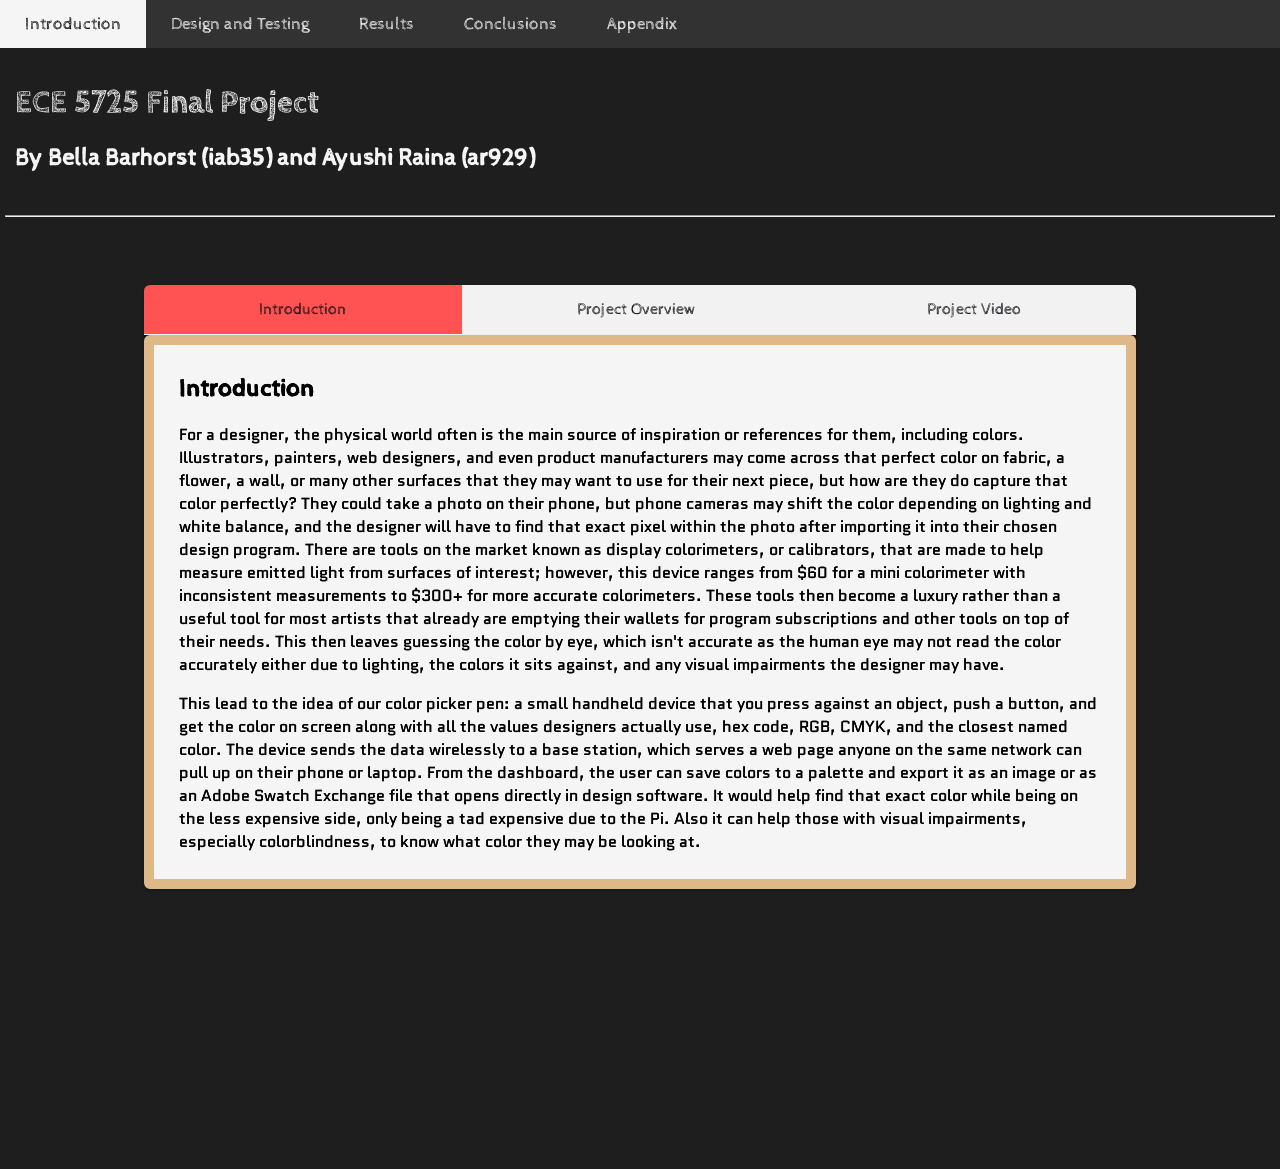
<file: webpage/index.html>
<!DOCTYPE html>
<html lang="en">
<head>
 <link rel="stylesheet" href="./style.css">
 <link href="https://fonts.googleapis.com/css2?family=Honk&family=Orbitron:wght@400..900&family=Press+Start+2P&family=Quantico:ital,wght@0,400;0,700;1,400;1,700&display=swap" rel="stylesheet">
 <meta name="referrer" content="strict-origin-when-cross-origin">
 <title>ECE 5725 Final Project</title>
</head>
<body>

<div class="topnav">
  <a class="active" href="index.html">Introduction</a>
  <a href="design.html">Design and Testing</a>
  <a href="results.html">Results</a>
  <a href="conclusions.html">Conclusions</a>
  <a href="appendix.html">Appendix</a>
</div>

<div class="top">
    <h1>ECE 5725 Final Project</h1>
    <h2>By Bella Barhorst (iab35) and Ayushi Raina (ar929)</h2>
</div>

<hr>

<main>

<div class="tab-wrap">

    <!-- active tab on page load gets checked attribute -->
    <input type="radio" id="tab1" name="tabGroup1" class="tab" checked>
    <label class="tab-label1" for="tab1">Introduction</label>

    <input type="radio" id="tab2" name="tabGroup1" class="tab">
    <label class="tab-label2" for="tab2">Project Overview</label>

    <input type="radio" id="tab3" name="tabGroup1" class="tab">
    <label class="tab-label3" for="tab3">Project Video</label>


    <div class="tab__content">

        <h2>Introduction</h2>
        <i>
            
        </i>
        <p>
            For a designer, the physical world often is the main source of inspiration or references for them, including colors. Illustrators, painters, web designers, and even product manufacturers may come across that perfect color on fabric, a flower, a wall, or many other surfaces that they may want to use for their next piece, but how are they do capture that color perfectly? They could take a photo on their phone, but phone cameras may shift the color depending on lighting and white balance, and the designer will have to find that exact pixel within the photo after importing it into their chosen design program. There are tools on the market known as display colorimeters, or calibrators, that are made to help measure emitted light from surfaces of interest; however, this device ranges from $60 for a mini colorimeter with inconsistent measurements to $300+ for more accurate colorimeters. These tools then become a luxury rather than a useful tool for most artists that already are emptying their wallets for program subscriptions and other tools on top of their needs. This then leaves guessing the color by eye, which isn't accurate as the human eye may not read the color accurately either due to lighting, the colors it sits against, and any visual impairments the designer may have. 
        </p>
        <p>
        This lead to the idea of our color picker pen: a small handheld device that you press against an object, push a button, and get the color on screen along with all the values designers actually use, hex code, RGB, CMYK, and the closest named color. The device sends the data wirelessly to a base station, which serves a web page anyone on the same network can pull up on their phone or laptop. From the dashboard, the user can save colors to a palette and export it as an image or as an Adobe Swatch Exchange file that opens directly in design software. It would help find that exact color while being on the less expensive side, only being a tad expensive due to the Pi. Also it can help those with visual impairments, especially colorblindness, to know what color they may be looking at. 
        </p>
    </div>

    <div class="tab__content">
        <h2>Project Overview</h2>
        <p>
            We set out to build a working color scanning pen with a base station that hosts a real-time web dashboard. The pen reads the color of whatever surface it's pressed against, sends the values over Bluetooth to the base station, and the base station does all the math and serves the dashboard. 
        </p>
        <img src="images/Colorimeter Diagram.png" alt="System diagram" class="center">
        <p style="text-align:center;font-size:0.8em;">System overview diagram</p>
        <p>    
            By the end of the project, the system needed to scan colors with reasonable accuracy, display all the relevant color information on a live page, let users build and edit palettes, and export those palettes in two formats designers actually use. We met most of these goals, including a QR code feature that lets multiple devices view the dashboard at once.
        </p>
    </div>

    <div class="tab__content">
        <h2>Project Video</h2>
        <p>
           
        </p>
        <iframe width="400" height="225" src="https://www.youtube-nocookie.com/embed/et91Gea6CPk" title="Glorious to View" frameborder="0" allow="accelerometer; autoplay; clipboard-write; encrypted-media; gyroscope; picture-in-picture; web-share" referrerpolicy="strict-origin-when-cross-origin" allowfullscreen></iframe>
    </div>

</div>

</main>

</body>

</html>
</file>
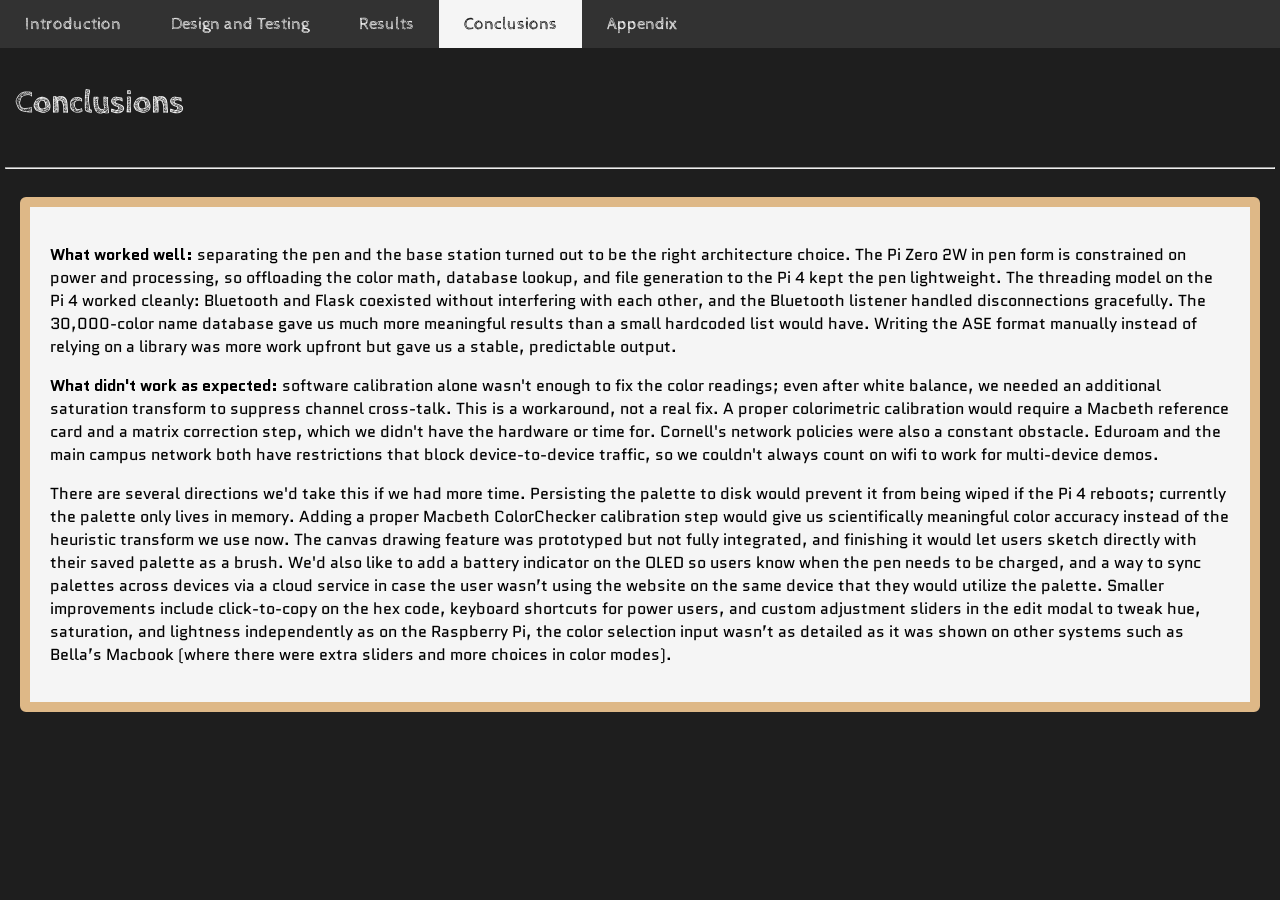
<file: webpage/conclusions.html>
<!DOCTYPE html>
<html lang="en">
    
 <link rel="stylesheet" href="./style.css">
 <link href="https://fonts.googleapis.com/css2?family=Honk&family=Orbitron:wght@400..900&family=Press+Start+2P&family=Quantico:ital,wght@0,400;0,700;1,400;1,700&display=swap" rel="stylesheet">

<title>ECE 5725 Final Project</title>

<body>
    
    <div class="topnav">
      <a href="index.html">Introduction</a>
      <a href="design.html">Design and Testing</a>
      <a href="results.html">Results</a>
      <a class="active" href="conclusions.html">Conclusions</a>
      <a href="appendix.html">Appendix</a>
    </div>

<div class="top">
    <h1>Conclusions</h1>
</div>

<hr>

<main>


<div class="conclusions">
    <p>
    <b>What worked well:</b> separating the pen and the base station turned out to be the right architecture choice. The Pi Zero 2W in pen form is constrained on power and processing, so offloading the color math, database lookup, and file generation to the Pi 4 kept the pen lightweight. The threading model on the Pi 4 worked cleanly: Bluetooth and Flask coexisted without interfering with each other, and the Bluetooth listener handled disconnections gracefully. The 30,000-color name database gave us much more meaningful results than a small hardcoded list would have. Writing the ASE format manually instead of relying on a library was more work upfront but gave us a stable, predictable output.
    </p>
     <p>
    <b>What didn't work as expected:</b> software calibration alone wasn't enough to fix the color readings; even after white balance, we needed an additional saturation transform to suppress channel cross-talk. This is a workaround, not a real fix. A proper colorimetric calibration would require a Macbeth reference card and a matrix correction step, which we didn't have the hardware or time for. Cornell's network policies were also a constant obstacle. Eduroam and the main campus network both have restrictions that block device-to-device traffic, so we couldn't always count on wifi to work for multi-device demos. 
    </p>
     <p>
    There are several directions we'd take this if we had more time. Persisting the palette to disk would prevent it from being wiped if the Pi 4 reboots; currently the palette only lives in memory. Adding a proper Macbeth ColorChecker calibration step would give us scientifically meaningful color accuracy instead of the heuristic transform we use now. The canvas drawing feature was prototyped but not fully integrated, and finishing it would let users sketch directly with their saved palette as a brush. We'd also like to add a battery indicator on the OLED so users know when the pen needs to be charged, and a way to sync palettes across devices via a cloud service in case the user wasn’t using the website on the same device that they would utilize the palette. Smaller improvements include click-to-copy on the hex code, keyboard shortcuts for power users, and custom adjustment sliders in the edit modal to tweak hue, saturation, and lightness independently as on the Raspberry Pi, the color selection input wasn’t as detailed as it was shown on other systems such as Bella’s Macbook (where there were extra sliders and more choices in color modes).
    </p>
</div>


</main>

</body>

</html>
</file>
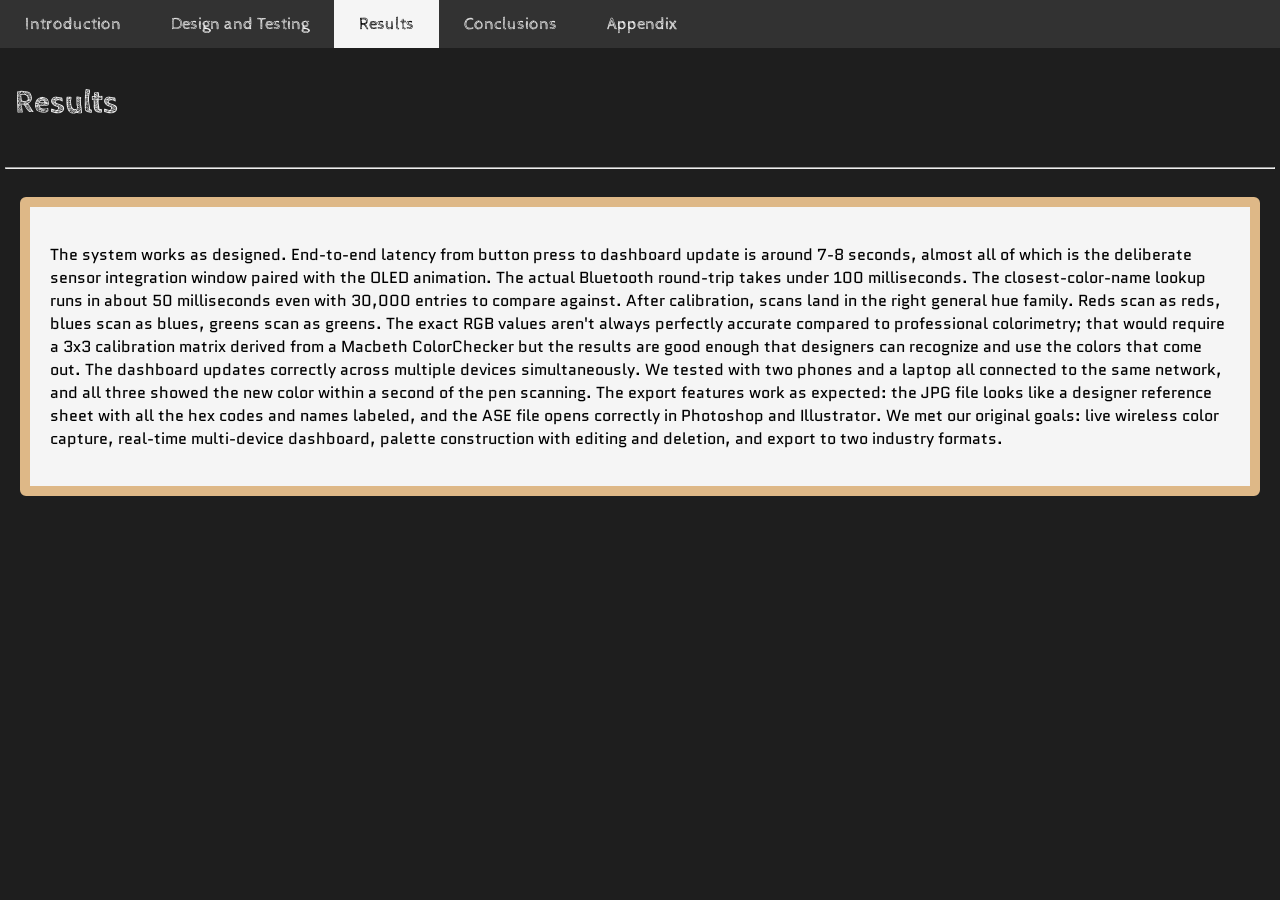
<file: webpage/results.html>
<!DOCTYPE html>
<html lang="en">
    
 <link rel="stylesheet" href="./style.css">
 <link href="https://fonts.googleapis.com/css2?family=Honk&family=Orbitron:wght@400..900&family=Press+Start+2P&family=Quantico:ital,wght@0,400;0,700;1,400;1,700&display=swap" rel="stylesheet">

<title>ECE 5725 Final Project</title>

<body>
    
<div class="topnav">
  <a href="index.html">Introduction</a>
  <a href="design.html">Design and Testing</a>
  <a class="active" href="results.html">Results</a>
  <a href="conclusions.html">Conclusions</a>
  <a href="appendix.html">Appendix</a>
</div>

<div class="top">
    <h1>Results</h1>
</div>

<hr>

<main>

<div class="results">
  <p>The system works as designed. End-to-end latency from button press to dashboard update is around 7-8 seconds, almost all of which is the deliberate sensor integration window paired with the OLED animation. The actual Bluetooth round-trip takes under 100 milliseconds. The closest-color-name lookup runs in about 50 milliseconds even with 30,000 entries to compare against.
    After calibration, scans land in the right general hue family. Reds scan as reds, blues scan as blues, greens scan as greens. The exact RGB values aren't always perfectly accurate compared to professional colorimetry; that would require a 3x3 calibration matrix derived from a Macbeth ColorChecker but the results are good enough that designers can recognize and use the colors that come out.
    The dashboard updates correctly across multiple devices simultaneously. We tested with two phones and a laptop all connected to the same network, and all three showed the new color within a second of the pen scanning. The export features work as expected: the JPG file looks like a designer reference sheet with all the hex codes and names labeled, and the ASE file opens correctly in Photoshop and Illustrator.
    We met our original goals: live wireless color capture, real-time multi-device dashboard, palette construction with editing and deletion, and export to two industry formats.
  </p>
</div>

</main>

</body>

</html>
</file>
<file: webpage/style.css>
@font-face {
  font-family: Sketch_bold;
  src: url(Cabin_Sketch/CabinSketch-Bold.ttf);
}

@font-face {
  font-family: Sketch;
  src: url(Cabin_Sketch/CabinSketch-Regular.ttf);
}

body {
    background-size: contain;
    color: whitesmoke;
    text-align: left;
    font-family: "Quantico", sans-serif;
    line-height: -30;
    margin: auto;
    background: rgb(30,30,30); 
    
}

main {
  padding: 20px;
}

h2, label{
  font-family: Sketch;
}

.topnav {
  background-color: rgb(50,50,50);
  overflow: hidden;
  width: 100%;
}

/* Style the links inside the navigation bar */
.topnav a {
  float:inline-start;
  background-color: rgb(50,50,50);
  color: whitesmoke;
  text-align: center;
  padding: 14px 25px;
  text-decoration: none;
  font-size: 17px;
  font-family: Sketch;
}

/* Change the color of links on hover */
.topnav a:hover {
  background-color: rgb(120,120,120);
  color:rgba(12, 12, 16);
}

/* Add a color to the active/current link */
.topnav a.active {
  background-color: whitesmoke;
  color: black;
}

.designnav a {
  color: whitesmoke;
  display: block;
}

.top {
  color: whitesmoke;
  padding: 15px;
  font-family: Sketch_bold;
}

.intro, .design, .results, .conclusions, .appendix {
    text-align: left;
    padding: 20px;
    background-color: whitesmoke;
    color:black;
    border-radius: 6px;
    border: 10px solid burlywood;
}

.conclusions .results{
  max-width: 80%;
  left: 50%;
  transform: translateX(-50%);
}

/* Tab logic for design and appendix pages */
.tab-wrap {
  transition: 0.3s box-shadow ease;
  border-radius: 6px;
  max-width: 80%;
  left: 50%;
  transform: translateX(-50%);
  display: flex;
  flex-wrap: wrap;
  position: relative;
  list-style: none;
  background-color: rgba(12, 12, 16, 0.781);
  margin: 40px 0;
  box-shadow: 0 1px 3px rgba(0, 0, 0, 0.12), 0 1px 2px rgba(0, 0, 0, 0.24);
}
.tab-wrap:hover {
  box-shadow: 0 12px 23px rgba(0, 0, 0, 0.23), 0 10px 10px rgba(0, 0, 0, 0.19);
}

.tab {
  display: none;
}
.tab:checked:nth-of-type(1) ~ .tab__content:nth-of-type(1) {
  opacity: 1;
  transition: 0.5s opacity ease-in, 0.8s transform ease;
  position: relative;
  top: 0;
  z-index: 100;
  transform: translateY(0px);
  text-shadow: 0 0 0;
}
.tab:checked:nth-of-type(2) ~ .tab__content:nth-of-type(2) {
  opacity: 1;
  transition: 0.5s opacity ease-in, 0.8s transform ease;
  position: relative;
  top: 0;
  z-index: 100;
  transform: translateY(0px);
  text-shadow: 0 0 0;
}
.tab:checked:nth-of-type(3) ~ .tab__content:nth-of-type(3) {
  opacity: 1;
  transition: 0.5s opacity ease-in, 0.8s transform ease;
  position: relative;
  top: 0;
  z-index: 100;
  transform: translateY(0px);
  text-shadow: 0 0 0;
}
.tab:checked:nth-of-type(4) ~ .tab__content:nth-of-type(4) {
  opacity: 1;
  transition: 0.5s opacity ease-in, 0.8s transform ease;
  position: relative;
  top: 0;
  z-index: 100;
  transform: translateY(0px);
  text-shadow: 0 0 0;
}
.tab:checked:nth-of-type(5) ~ .tab__content:nth-of-type(5) {
  opacity: 1;
  transition: 0.5s opacity ease-in, 0.8s transform ease;
  position: relative;
  top: 0;
  z-index: 100;
  transform: translateY(0px);
  text-shadow: 0 0 0;
}
.tab:first-of-type:not(:last-of-type) + label {
  border-top-right-radius: 0;
  border-bottom-right-radius: 0;
}
.tab:not(:first-of-type):not(:last-of-type) + label {
  border-radius: 0;
}
.tab:last-of-type:not(:first-of-type) + label {
  border-top-left-radius: 0;
  border-bottom-left-radius: 0;
}
.tab:checked + label.tab-label1{
  background-color: rgb(255, 82, 82);
  box-shadow: 0 -1px 0 rrgb(216, 90, 49) inset;
  cursor: default;
}

.tab:checked + label.tab-label2{
  background-color: rgb(60, 255, 109);
  box-shadow: 0 -1px 0 rrgb(216, 90, 49) inset;
  cursor: default;
}

.tab:checked + label.tab-label3{
  background-color: rgb(121, 121, 255);
  box-shadow: 0 -1px 0 rrgb(216, 90, 49) inset;
  cursor: default;
}

.tab:checked + label.tab-label4{
  background-color: rgb(255, 242, 103);
  box-shadow: 0 -1px 0 rrgb(216, 90, 49) inset;
  cursor: default;
}

.tab:checked + label:hover {
  box-shadow: 0 -1px 0 rgb(58, 58, 58) inset;
  background-color: rgb(120, 120, 120);
}
.tab + label {
  box-shadow: 0 -1px 0 #eee inset;
  border-radius: 6px 6px 0 0;
  cursor: pointer;
  display: block;
  text-decoration: none;
  color: rgba(12, 12, 16);
  flex-grow: 3;
  text-align: center;
  background-color: #f2f2f2;
  -webkit-user-select: none;
     -moz-user-select: none;
      -ms-user-select: none;
          user-select: none;
  text-align: center;
  transition: 0.3s background-color ease, 0.3s box-shadow ease;
  height: 50px;
  box-sizing: border-box;
  padding: 15px;
}
.tab + label:hover {
  background-color: rgb(120, 120, 120);
  box-shadow: 0 1px 0 #f4f4f4 inset;
}

.tab__content {
  padding: 10px 25px;
  background-color: transparent;
  position: absolute;
  width: 100%;
  z-index: -1;
  opacity: 0;
  left: 0;
  transform: translateY(-3px);
  border-radius: 6px;
}

.tab__content {
    background-color: whitesmoke;
    color:black;
    border-radius: 6px;
    border: 10px solid burlywood;
}

.tab__content a {
  color:rgb(216, 90, 49);
  display: block;
}

.tab__content img, .tab__content iframe{
  display: block;  /* Video elements are inline by default */
  margin: 0 auto;
  border: 2px dashed rgb(120,120,120);
  justify-content: center;
  align-items: center;
}

table,th,td {
  border: 1px solid;
  padding: 10px;
}

table {
  border-collapse: collapse;
  align-content: center;
}

hr {
  width: 99%;
  align-self: center;
}

img {
  display: block;
  margin: auto;
  width: 75%;
  height: auto;
  background-color: whitesmoke;
  text-align: center;
}

html {
  height: 100%;
  width: 100%;
}
</file>
